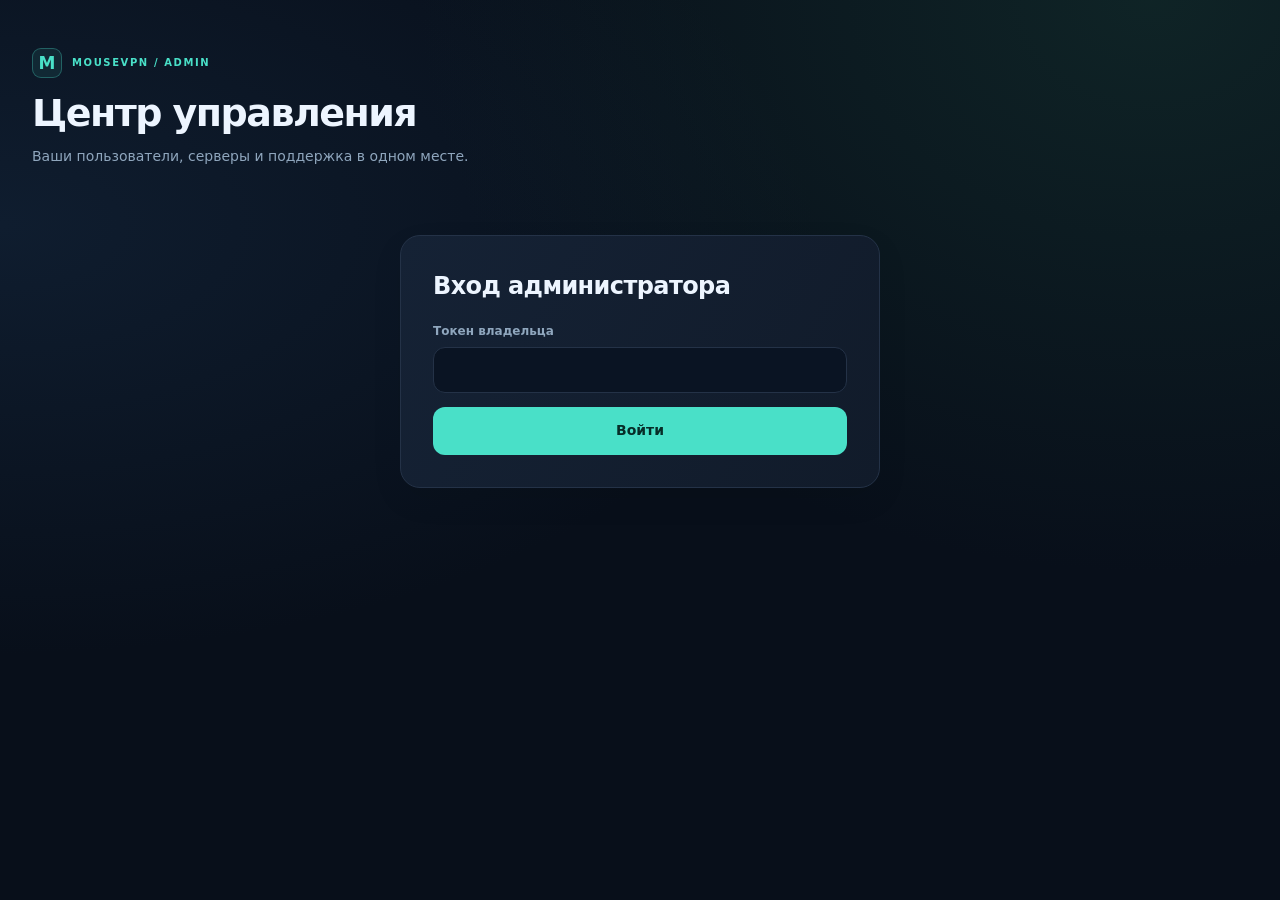
<file: crates/control-plane/src/admin.html>
<!doctype html>
<html lang="ru"><head><meta charset="utf-8"><meta name="viewport" content="width=device-width,initial-scale=1"><title>Управление доступом</title><link rel="stylesheet" href="admin.css"><script src="admin.js" defer></script></head>
<body><main>
<header><div><p class="eyebrow"><span class="brand-mark">M</span> MOUSEVPN / ADMIN</p><h1>Центр управления</h1><p>Ваши пользователи, серверы и поддержка в одном месте.</p></div><button id="refresh" hidden>↻ Обновить данные</button></header>
<section id="loginPanel" class="card"><h2>Вход администратора</h2><form id="loginForm"><label>Токен владельца<input id="token" type="password" autocomplete="off" required></label><button>Войти</button></form></section>
<p id="status" role="status" aria-live="polite"></p>
<div id="workspace" hidden><aside class="admin-sidebar"><p class="eyebrow">РАБОЧЕЕ ПРОСТРАНСТВО</p><nav><button id="usersTab" class="selected">Пользователи</button><button id="invitesTab">Приглашения</button><button id="serversTab">Серверы</button><button id="usageTab">Трафик</button><button id="paymentsTab">Оплата</button><button id="ticketsTab">Тикеты и сообщения</button><button id="logout">Выйти</button></nav></aside><div class="admin-content">
<div class="metrics"><article class="card"><span>Пользователи</span><strong id="userCount">0</strong></article><article class="card"><span>Активные подписки</span><strong id="activeCount">0</strong></article><article class="card"><span>Заявки без оплаты</span><strong id="pendingCount">0</strong></article><article class="card"><span>Серверы на связи</span><strong id="onlineCount">0</strong></article></div>


<section id="usagePanel" hidden>
<section class="card"><div class="section-heading"><div><p class="eyebrow">ИСПОЛЬЗОВАНИЕ VPN</p><h2>Трафик и подключения</h2></div><button id="usageRefresh">Обновить</button></div>
<div class="usage-filters"><label>Пользователь<select id="usageUser"><option value="">Все пользователи</option></select></label><label>Период<select id="usageDays"><option value="7">7 дней</option><option value="30">30 дней</option><option value="90">90 дней</option><option value="365">Год</option></select></label><label>Группировка<select id="usageGroup"><option value="hour">По часам</option><option value="day" selected>По дням</option><option value="week">По неделям</option></select></label></div>
<p id="usageStatus" role="status" class="muted"></p><div id="usageMetrics" class="metrics"></div><div id="usageChart" class="usage-chart" aria-label="График расхода трафика"></div><p class="muted">Час, день и неделя — текущие календарные периоды по времени этого браузера. Объём: отправлено и получено устройствами. Обновление примерно каждые 15 секунд; история хранится 400 дней.</p></section>
<section class="card"><h2>По пользователям</h2><div id="usageUsers" class="table-scroll"></div></section>
<section class="card"><h2>По VPN-серверам</h2><div id="usageServers" class="table-scroll"></div></section>
<section class="card"><h2>История по периодам</h2><div id="usagePeriods" class="table-scroll"></div></section>
<section class="card"><h2>Журнал подключений</h2><p class="muted">Создание VPN-соединений, включая переподключения. Журнал начинается с обновления сервера; время отключения не фиксируется.</p><div id="usageConnections" class="table-scroll"></div><div class="actions"><button id="usagePrev">← Новее</button><span id="usagePage"></span><button id="usageNext">Ранее →</button></div></section>
</section>
<section id="invitesPanel" hidden>
<section class="card"><h2>Новая ссылка-приглашение</h2><p class="muted">Сайт открывается только по такой ссылке; без неё он отвечает «страница не найдена». Кто зарегистрируется по ссылке, сразу получит пробные дни — платить нужно будет после теста.</p>
<form id="inviteForm"><label>Кому или зачем<input id="inviteNote" maxlength="200" placeholder="Например, коллеги Ивана"></label><label>Бесплатных дней<input id="inviteTrial" type="number" min="0" max="365" step="1" value="14" required></label><label>Регистраций по ссылке<input id="inviteSeats" type="number" min="1" max="1000" step="1" value="1" required></label><label>Свой код (необязательно)<input id="inviteCode" maxlength="40" pattern="[A-Za-z0-9\-]{4,40}" placeholder="Сгенерируется сам" autocomplete="off"></label><button>Создать ссылку</button></form>
<p class="muted">0 дней — ссылка только открывает сайт, без триала. Когда регистрации закончатся, сайт по ссылке продолжит открываться, но новые аккаунты будут без пробных дней.</p>
<div id="inviteCreated" class="invite-created" hidden><code id="inviteCreatedLink"></code><button id="inviteCreatedCopy" type="button">Копировать ссылку</button></div></section>
<section class="card"><h2>Ссылки</h2><div id="invites"></div></section>
</section>
<section id="paymentsPanel" hidden>
<section class="card"><h2>Минимальный срок оплаты</h2><form id="billingPolicyForm"><label>Минимум месяцев<input id="minimumMonths" type="number" min="1" max="120" step="1" required></label><button>Сохранить минимальный срок</button><button id="reloadBillingPolicy" type="button">Загрузить сохранённый срок</button></form><p id="billingPolicyAmount" class="muted" aria-live="polite"></p><p class="muted">От 1 до 120 месяцев, по 300 ₽ за месяц. Условие действует для новых оплат на сайте и в приложениях. Уже отправленные заявки сохраняют прежние условия.</p></section>
<section class="card"><h2>Реквизиты для оплаты</h2><p class="muted">Пользователь переводит деньги в своём банке и отправляет заявку. Подтверждайте её только после проверки поступления на карту.</p>
<form id="paymentDetailsForm"><label class="check"><input id="paymentEnabled" type="checkbox">Показывать реквизиты в приложениях</label><label>Банк<input id="paymentBank" maxlength="100"></label><label>Получатель<input id="paymentRecipient" maxlength="100" placeholder="Имя и отчество"></label><label>Номер карты<input id="paymentCard" inputmode="numeric" autocomplete="off" maxlength="30"></label><label>Инструкция для клиента<textarea id="paymentInstructions" maxlength="1000" rows="3" placeholder="Например: проверьте имя получателя перед переводом"></textarea></label><button>Сохранить реквизиты</button><button id="reloadPaymentDetails" type="button">Загрузить сохранённые</button></form><p class="muted">300 ₽ в месяц · реквизиты видны только вошедшим пользователям.</p></section>
<section class="card"><h2>Заявки на оплату <span id="paymentCount"></span></h2><p class="muted">Подтверждение добавит оплаченные месяцы к текущему сроку. Если подписка закончилась — отсчёт начнётся сегодня.</p><div id="paymentRequests"></div></section></section>
<section id="ticketsPanel" hidden>
  <section class="card"><h2>Обращения и сообщения</h2><p class="muted">Ответы придут пользователю прямо в приложение. Написать первым можно из карточки пользователя.</p><div id="tickets"></div></section>
  <section id="conversation" class="card" hidden><h2 id="conversationTitle"></h2><div id="conversationMessages" class="messages"></div><button id="olderMessages" hidden>Более ранние сообщения</button><form id="replyForm"><label>Ответ пользователю<textarea id="replyText" required maxlength="3000" rows="4"></textarea></label><button id="sendReply">Отправить</button><button id="closeTicket" type="button">Закрыть тикет</button></form></section>
</section>
<section id="usersPanel">
<details class="card new-user"><summary>＋ Создать пользователя вручную</summary><h2>Новый пользователь</h2><form id="userForm"><label>Логин<input id="userLogin" autocomplete="off" maxlength="254" required></label><label>Начальный пароль<input id="userPassword" type="password" autocomplete="new-password" minlength="10" required></label><button>Создать аккаунт</button></form><p class="muted">300 ₽ в месяц · два устройства. Минимальный срок задаётся в разделе «Оплата». Сразу после создания доступны все серверы; подключение активируется после подтверждения оплаты.</p></details>
<div class="user-toolbar"><label>Поиск пользователя<input id="userSearch" type="search" placeholder="Почта или логин" autocomplete="off"></label><label class="check"><input id="pendingOnly" type="checkbox">Только заявки без оплаты</label></div><div class="users-layout"><section class="card user-directory"><div class="section-heading"><h2>Пользователи</h2><span id="userSearchCount" class="muted"></span></div><div id="users"></div></section><section id="userDetail" aria-label="Карточка пользователя"><div class="card"><h2>Выберите пользователя</h2><p class="muted">Здесь будут подписка, устройства, оплата и управление доступом.</p></div></section></div>
</section>
<section id="serversPanel" hidden><section class="card network-panel"><div class="section-heading"><div><p class="eyebrow">ИНФРАСТРУКТУРА</p><h2>Активные серверы</h2></div><span class="network-note">Статус обновляется автоматически</span></div><div id="activeServers" class="server-grid"></div></section>
<section class="card"><h2>Добавить сервер</h2><form id="serverForm"><label>Название<input id="serverName" required maxlength="80" placeholder="Например, Финляндия"></label><label>Адрес подключения<input id="serverEndpoint" required placeholder="IPv4:порт"></label><label>Публичный ключ сервера<input id="serverKey" required autocomplete="off"></label><input id="serverProtocol" type="hidden" value="morph_balanced"><button>Добавить</button></form><p class="muted">Режим соединения выбирает пользователь в приложении. Он может использовать разные режимы на одном сервере.</p></section>
<section id="nodeSecret" class="card" hidden><h2>Токен нового сервера</h2><p>Сохраните его в закрытом файле на этом сервере. Повторно он не отображается.</p><textarea id="nodeToken" readonly aria-label="Токен нового сервера"></textarea><button id="hideSecret">Сохранено, скрыть</button></section>
<div id="servers"></div>
</section>
</div>
</div></main></body></html>
</file>
<file: crates/control-plane/src/admin.css>
:root{color-scheme:dark;--bg:#080f1a;--panel:#111c2b;--line:#243247;--ink:#edf5ff;--muted:#8fa6bd;--accent:#49e0c8;--accent-dark:#072d28}
*{box-sizing:border-box}
body{margin:0;min-height:100vh;background:radial-gradient(ellipse at 90% 0%,#16383280,transparent 45%),radial-gradient(ellipse at 0% 25%,#162b4480,transparent 45%),var(--bg);color:var(--ink);font:14px/1.55 system-ui,-apple-system,sans-serif}
main{max-width:1280px;margin:0 auto;padding:40px 32px 72px}
header{display:flex;justify-content:space-between;align-items:center;gap:24px;padding:8px 0 24px}
header p{color:var(--muted);margin:10px 0 0}
h1{font-size:38px;letter-spacing:-.04em;line-height:1.15;margin:14px 0 0;font-weight:750}
h2{font-size:20px;letter-spacing:-.025em;margin:0 0 16px}
h3{font-size:15px;margin:0;letter-spacing:-.01em}
.eyebrow{display:flex;align-items:center;gap:10px;letter-spacing:.16em;color:var(--accent);font-size:10px;font-weight:750;margin:0 0 10px}
.brand-mark{display:inline-flex;width:30px;height:30px;border:1px solid #49e0c850;background:#49e0c815;border-radius:9px;align-items:center;justify-content:center;font-size:17px;letter-spacing:0}
.card{border:1px solid var(--line);background:linear-gradient(120deg,#152235,#111b2a);border-radius:20px;padding:26px;margin:18px 0;box-shadow:0 12px 32px #00000012}
.muted{color:var(--muted);font-size:13px}
form,.actions{display:flex;gap:14px;flex-wrap:wrap;align-items:flex-end}
label{display:flex;flex-direction:column;gap:7px;flex:1;min-width:175px;font-size:12px;color:var(--muted);font-weight:550}
input,select,textarea,button{font:inherit;border:1px solid var(--line);border-radius:12px;padding:12px 14px;background:#0a1423;color:var(--ink);transition:border-color .15s,background .15s,transform .15s}
input,select{width:100%;min-height:46px}
input::placeholder,textarea::placeholder{color:#69849e}
input:focus,textarea:focus,select:focus{outline:2px solid #49e0c82a;border-color:var(--accent);outline-offset:2px}
input[type=checkbox]{accent-color:var(--accent);min-height:0;width:16px;height:16px}
button{cursor:pointer;background:#1b3140;color:#dafcf4;font-weight:650;min-height:44px}
button:hover{border-color:#49e0c880;background:#21404b}
button:focus-visible,summary:focus-visible{outline:2px solid var(--accent);outline-offset:3px}
button:disabled{opacity:.5;cursor:wait}
form button:not([type=button]),form button[type=submit]{background:var(--accent);color:var(--accent-dark);border-color:transparent}
form button:not([type=button]):hover,form button[type=submit]:hover{background:#77efd9}
button.danger{color:#ffa9b7;background:#391e2b;border-color:#693448}
.metrics{display:grid;grid-template-columns:repeat(4,minmax(0,1fr));gap:16px}
.metrics .card{display:flex;flex-direction:column;position:relative;overflow:hidden;margin:0;padding:22px 24px}
.metrics .card::after{content:"";position:absolute;width:70px;height:70px;border:15px solid #49e0c80a;border-radius:50%;right:-10px;bottom:-12px}
.metrics strong{font-size:39px;line-height:1.2;letter-spacing:-.04em;margin-top:14px}
.metrics span{color:var(--muted);font-size:12px}
.metrics .card:nth-child(2) strong,.metrics .card:nth-child(4) strong{color:var(--accent)}
nav{display:flex;gap:6px;margin:26px 0 22px;padding:6px;border:1px solid var(--line);border-radius:15px;background:#0d1725}
nav button{background:transparent;border-color:transparent;font-size:13px;padding:10px 18px}
nav .selected{background:#1c373b;border-color:#49e0c82a;color:var(--accent)}
nav #logout{margin-left:auto;color:var(--muted)}
.user-header{display:flex;gap:14px;align-items:center;justify-content:space-between}
.user-header h2{margin-bottom:6px;overflow-wrap:anywhere}
.badge{padding:5px 10px;border-radius:20px;font-size:11px;white-space:nowrap;background:#283446;color:#b6c8db}
.badge.active{color:#83f4ce;background:#163d35;border:1px solid #49e0c825}
.badge.active::before{content:"";display:inline-block;width:5px;height:5px;border-radius:50%;margin-right:6px;background:var(--accent)}
.section{border-top:1px solid var(--line);margin-top:22px;padding-top:20px}
.section h3{margin-bottom:12px}
.server-choice{display:flex;flex-wrap:wrap;gap:10px;margin:16px 0}
.server-choice .check{padding:8px 12px;background:#0c1828;border:1px solid var(--line);border-radius:10px}
.check{min-width:0;flex:none;display:flex;flex-direction:row;align-items:center;gap:9px}
.devices{display:flex;flex-direction:column;gap:10px}
.device{display:flex;align-items:center;justify-content:space-between;gap:10px;margin:9px 0}
.device span{color:var(--muted)}
.payment-history{color:var(--muted);font-size:12px}
textarea{width:100%;min-height:90px;overflow-wrap:anywhere}
#status{min-height:0;margin:0 0 18px;font-size:13px}
#status:empty{display:none}
.error{color:#ff9ca8}.success{color:var(--accent)}
[hidden]{display:none!important}
.section-heading{display:flex;align-items:center;justify-content:space-between;gap:16px}
.section-heading h2{margin:0}
.network-panel{background:linear-gradient(120deg,#12272c,#111c2b)}
.network-note{color:var(--muted);font-size:11px}
.server-grid{display:grid;grid-template-columns:repeat(2,minmax(0,1fr));gap:14px;margin-top:20px}
.server-summary{padding:18px;background:#09162570;border:1px solid #29414d;border-radius:14px}
.server-summary h3{font-size:14px}
.server-address{display:flex;align-items:center;flex-wrap:wrap;gap:10px;margin-top:14px}
.rename-server{margin:20px 0;padding-top:18px;border-top:1px solid var(--line)}
.server-ip{font-family:ui-monospace,SFMono-Regular,Consolas,monospace;font-size:18px;font-weight:650;letter-spacing:-.03em;color:#d8f8ed}
.port-label{font-size:10px;color:var(--muted);padding:3px 7px;border:1px solid var(--line);border-radius:6px}
button.copy-ip{padding:5px 9px;min-height:30px;font-size:10px;margin-left:auto;background:transparent;color:var(--muted)}
#loginPanel{max-width:480px;margin:44px auto 0;padding:32px}
#loginPanel form{flex-direction:column;align-items:stretch}
#loginPanel label{min-width:0}
#loginPanel h2{font-size:24px}
.ticket-button{display:block;width:100%;text-align:left;margin:10px 0}
.messages{display:flex;flex-direction:column;gap:12px;margin-bottom:18px;max-height:500px;overflow:auto}
.message{border:1px solid var(--line);border-radius:14px;padding:16px;max-width:90%;align-self:flex-start;background:#0a1626}
.message.admin{align-self:flex-end;background:#16332d;border-color:#29554a}
.message small{color:var(--muted);font-size:11px}
.message p{white-space:pre-wrap;overflow-wrap:anywhere;margin:8px 0 0}
details summary{cursor:pointer;color:var(--accent)}
details form{margin-top:16px}
#replyForm label{min-width:70%}
@media(max-width:850px){main{padding:26px 20px 50px}.metrics{grid-template-columns:repeat(2,minmax(0,1fr))}.server-grid{grid-template-columns:1fr}h1{font-size:32px}.section-heading{align-items:flex-start;flex-direction:column;gap:8px}}
@media(max-width:540px){main{padding:20px 14px 40px}header{align-items:flex-start;flex-direction:column;gap:14px;padding-bottom:18px}h1{font-size:30px}.metrics{gap:10px}.metrics .card{padding:16px}.metrics strong{font-size:30px;margin-top:8px}.metrics span{font-size:10px}.card{padding:20px;border-radius:16px}form{flex-direction:column;align-items:stretch}label{min-width:0}.user-header{align-items:flex-start;flex-wrap:wrap}nav{flex-wrap:wrap;padding:5px;gap:3px}nav button{padding:9px 11px;font-size:11px}nav #logout{margin-left:0}.server-summary{padding:15px}.server-ip{font-size:17px}button.copy-ip{margin-left:0}#loginPanel{padding:24px;margin-top:20px}}
@media(prefers-reduced-motion:reduce){*{transition:none!important}}

.payment-note{white-space:pre-wrap;overflow-wrap:anywhere} #paymentDetailsForm{display:grid;grid-template-columns:repeat(auto-fit,minmax(240px,1fr));gap:16px} #paymentDetailsForm .check{grid-column:1/-1}

.usage-filters{display:flex;gap:16px;flex-wrap:wrap;margin:24px 0}.usage-filters label{flex:1;min-width:160px}.table-scroll{overflow:auto;max-height:440px}.table-scroll table{border-collapse:collapse;width:100%;font-size:13px}.table-scroll th,.table-scroll td{padding:14px 12px;border-bottom:1px solid var(--line);text-align:left;white-space:nowrap}.table-scroll th{color:var(--muted);position:sticky;top:0;background:#101e30}.usage-chart{display:flex;gap:6px;overflow:auto;padding:12px 0;max-height:170px}.usage-bar{flex:1;min-width:64px;max-width:130px;display:flex;flex-direction:column;gap:8px}.usage-bar meter{width:100%;height:30px;accent-color:var(--accent)}.usage-bar small{color:var(--muted)}#usageMetrics strong{font-size:26px}

main{max-width:1600px}#workspace:not([hidden]){display:grid;grid-template-columns:200px minmax(0,1fr);gap:28px;align-items:start}.admin-sidebar{position:sticky;top:24px;padding:14px 0}.admin-sidebar nav{display:flex;flex-direction:column;background:transparent;border:0;padding:0;gap:8px}.admin-sidebar nav button{text-align:left;width:100%;padding:14px 16px;font-size:13px}.admin-sidebar nav #logout{margin:26px 0 0;color:var(--muted)}.admin-sidebar .eyebrow{font-size:9px;margin:0 0 20px 14px}.admin-content{min-width:0}.admin-content>.metrics .card{padding:18px}.admin-content>.metrics strong{font-size:30px}.users-layout{display:grid;grid-template-columns:minmax(290px,.9fr) minmax(0,1.2fr);gap:20px;align-items:start}.user-directory{padding:18px;position:sticky;top:20px}.user-directory h2{font-size:18px}.user-toolbar{display:flex;gap:20px;align-items:center;margin:18px 0}.user-toolbar>label:first-child{flex:1}.user-list-row{width:100%;display:flex;align-items:center;justify-content:space-between;gap:10px;text-align:left;border:1px solid transparent;background:transparent;margin:6px 0;padding:14px 10px;border-radius:12px}.user-list-row strong{display:block;overflow-wrap:anywhere;font-size:13px;color:var(--ink)}.user-list-row small{display:block;color:var(--muted);font-size:11px;margin-top:6px}.user-list-row.chosen{background:#173338;border-color:#337674}.user-list-row .badge{font-size:10px;flex-shrink:0}.user-directory #users{max-height:65vh;overflow:auto}.new-user summary{font-size:14px}.new-user:not([open]){padding:18px}#userDetail .card{padding:24px}#userDetail h2{font-size:21px;overflow-wrap:anywhere}#userDetail h3{font-size:15px}#userDetail form{flex-wrap:wrap}#userDetail input{min-width:0}#userDetail label{min-width:0}#userDetail .section{margin-top:18px;padding-top:18px}@media(max-width:1150px){#workspace:not([hidden]){grid-template-columns:160px minmax(0,1fr);gap:18px}.users-layout{grid-template-columns:1fr}.user-directory{position:static}.user-directory #users{max-height:340px}}@media(max-width:740px){#workspace:not([hidden]){display:block}.admin-sidebar{position:static;padding:0}.admin-sidebar .eyebrow{display:none}.admin-sidebar nav{flex-direction:row;flex-wrap:nowrap;overflow:auto;margin-bottom:18px}.admin-sidebar nav button{width:auto;white-space:nowrap}.admin-sidebar nav #logout{margin:0}.user-toolbar{flex-wrap:wrap}.user-toolbar label{width:100%}}
.invite-link,.invite-created code{display:block;margin:12px 0 4px;padding:10px 12px;border:1px solid var(--line);border-radius:10px;background:#0a1423;font-family:ui-monospace,SFMono-Regular,Consolas,monospace;font-size:13px;overflow-wrap:anywhere;color:#d8f8ed}.invite-created{margin-top:18px;padding-top:18px;border-top:1px solid var(--line)}.invite-created button{margin-top:10px}
</file>
